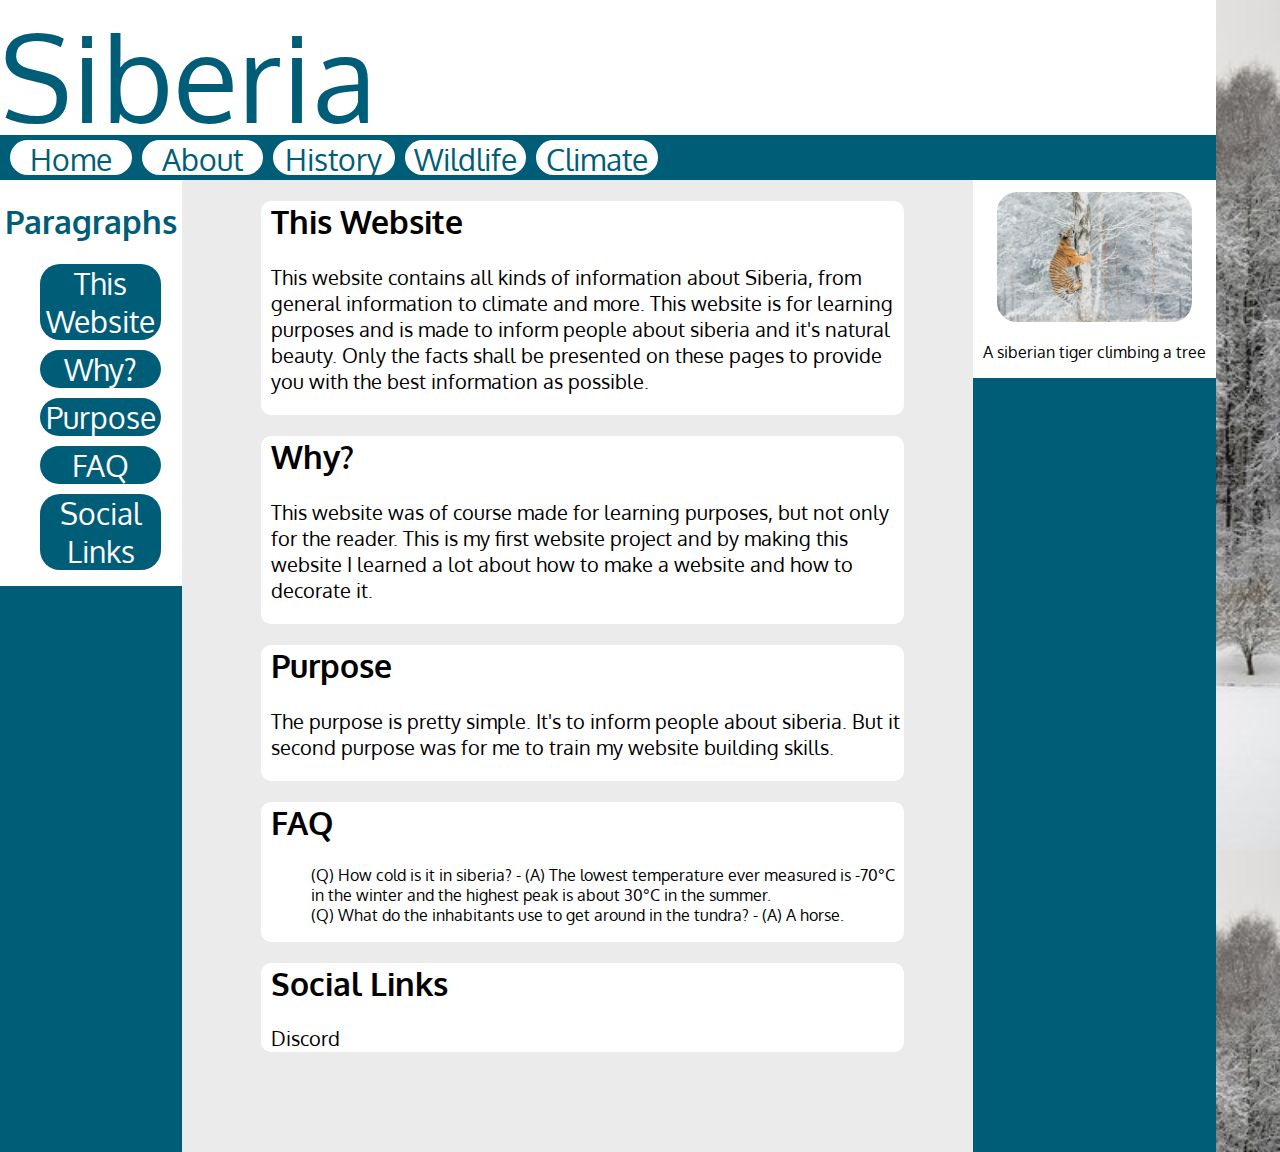
<file: index.html>
<!DOCTYPE html>
<html>

<head>
    <title>Siberia.Home</title>
    <link rel="stylesheet" type="text/css" href='CSS/les.CSS'>
    <link rel="icon" type="image/png" sizes="96x96" href="/favicon-96x96.png">
</head>
<body>
    <div id="boven">
        Siberia
    </div>

    <div id="Navigation">
        <a href="index.html">Home</a>
        <a href="about.html">About</a>
        <a href="history.html">History</a>
        <a href="wildlife.html">Wildlife</a>
        <a href="climate.html">Climate</a>
    </div>

    <div id="container">
        <div id="Menu">
        <h1>Paragraphs</h1>
            <ul>
                <li><a href="">This Website</a></li>
                <li><a href="">Why?</a></li>
                <li><a href="">Purpose</a></li>
                <li><a href="">FAQ</a></li>
                <li><a href="">Social Links</a></li>
            </ul>
        </div>

        <div id="Text">
            <div class="Paragraphs">
                <h1>This Website</h1>
                <p>This website contains all kinds of information about Siberia, from general information to climate and more.
                This website is for learning purposes and is made to inform people about siberia and it's natural beauty.
                Only the facts shall be presented on these pages to provide you with the best information as possible.</p>
            </div>
            <div class="Paragraphs">
                <h1>Why?</h1>
                <p>This website was of course made for learning purposes, but not only for the reader.
                This is my first website project and by making this website I learned a lot about how to make a website and how to decorate it.</p>
            </div>
            <div class="Paragraphs">
                <h1>Purpose</h1>
                <p>The purpose is pretty simple. It's to inform people about siberia.
                But it second purpose was for me to train my website building skills.</p>
            </div>
            <div class="Paragraphs">
                <h1>FAQ</h1>
                <ul>
                    <li>(Q) How cold is it in siberia? - (A) The lowest temperature ever measured is -70&deg;C in the winter and the highest peak is about 30&deg;C in the summer.</li>
                    <li>(Q) What do the inhabitants use to get around in the tundra? - (A) A horse.</li>
                </ul>
            </div>
            <div class="Paragraphs">
                <h1>Social Links</h1>
                <a href="">Discord</a>
            </div>
        </div>

        <div id="Fotos">
            <img src="SiberianTiger.jpg">
            <p>A siberian tiger climbing a tree</p>
        </div>
    </div>
</body>
</html>
</file>
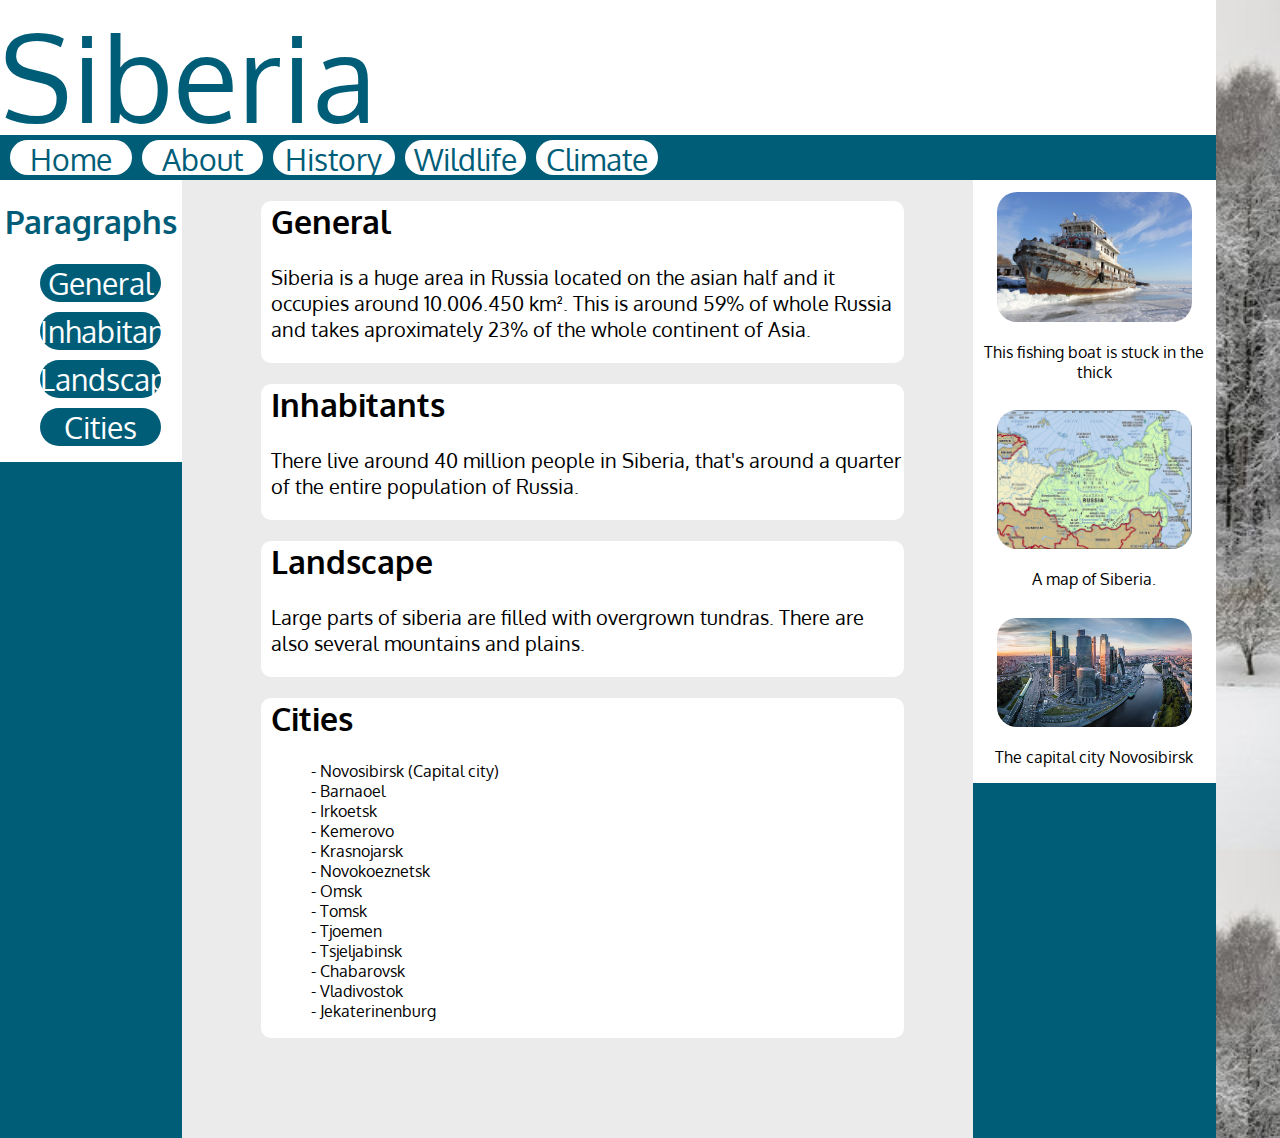
<file: about.html>
<!DOCTYPE html>
<html>

<head>
    <title>Siberia.About</title>
    <link rel="stylesheet" type="text/css" href='CSS/les.CSS'>
    <link rel="icon" type="image/png" sizes="96x96" href="/favicon-96x96.png">
</head>
<body>
    <div id="boven">
        Siberia
    </div>

    <div id="Navigation">
        <a href="index.html">Home</a>
        <a href="about.html">About</a>
        <a href="history.html">History</a>
        <a href="wildlife.html">Wildlife</a>
        <a href="climate.html">Climate</a>
    </div>

    <div id="container">
        <div id="Menu">
        <h1>Paragraphs</h1>
            <ul>
                <li><a href="">General</a></li>
                <li><a href="">Inhabitants</a></li>
                <li><a href="">Landscape</a></li>
                <li><a href="">Cities</a></li>
            </ul>
        </div>

        <div id="Text">
            <div class="Paragraphs">
                <h1>General</h1>
                <p>Siberia is a huge area in Russia located on the asian half and it occupies around 10.006.450 km&sup2;. 
                This is around 59% of whole Russia and takes aproximately 23% of the whole continent of Asia.</p>
            </div>
            <div class="Paragraphs">
                <h1>Inhabitants</h1>
                <p>There live around 40 million people in Siberia, that's around a quarter of the entire population of Russia.</p>
            </div>
            <div class="Paragraphs">
                <h1>Landscape</h1>
                <p>Large parts of siberia are filled with overgrown tundras. 
                There are also several mountains and plains.</p>
            </div>
            <div class="Paragraphs">
                <h1>Cities</h1>
                <ul>
                    <li>- Novosibirsk (Capital city)</li>
                    <li>- Barnaoel</li>
                    <li>- Irkoetsk</li>
                    <li>- Kemerovo</li>
                    <li>- Krasnojarsk</li>
                    <li>- Novokoeznetsk</li>
                    <li>- Omsk</li>
                    <li>- Tomsk</li>
                    <li>- Tjoemen</li>
                    <li>- Tsjeljabinsk</li>
                    <li>- Chabarovsk</li>
                    <li>- Vladivostok</li>
                    <li>- Jekaterinenburg</li>
                </ul>
            </div>
        </div>

        <div id="Fotos">
            <img src="siberiaboat.jpg">
            <p>This fishing boat is stuck in the thick</p>
            <img src="Siberiamap.jpg">
            <p>A map of Siberia.</p>
            <img src="Novosibirsk.jpg">
            <p>The capital city Novosibirsk</p>
        </div>
    </div>
</body>
</html>
</file>
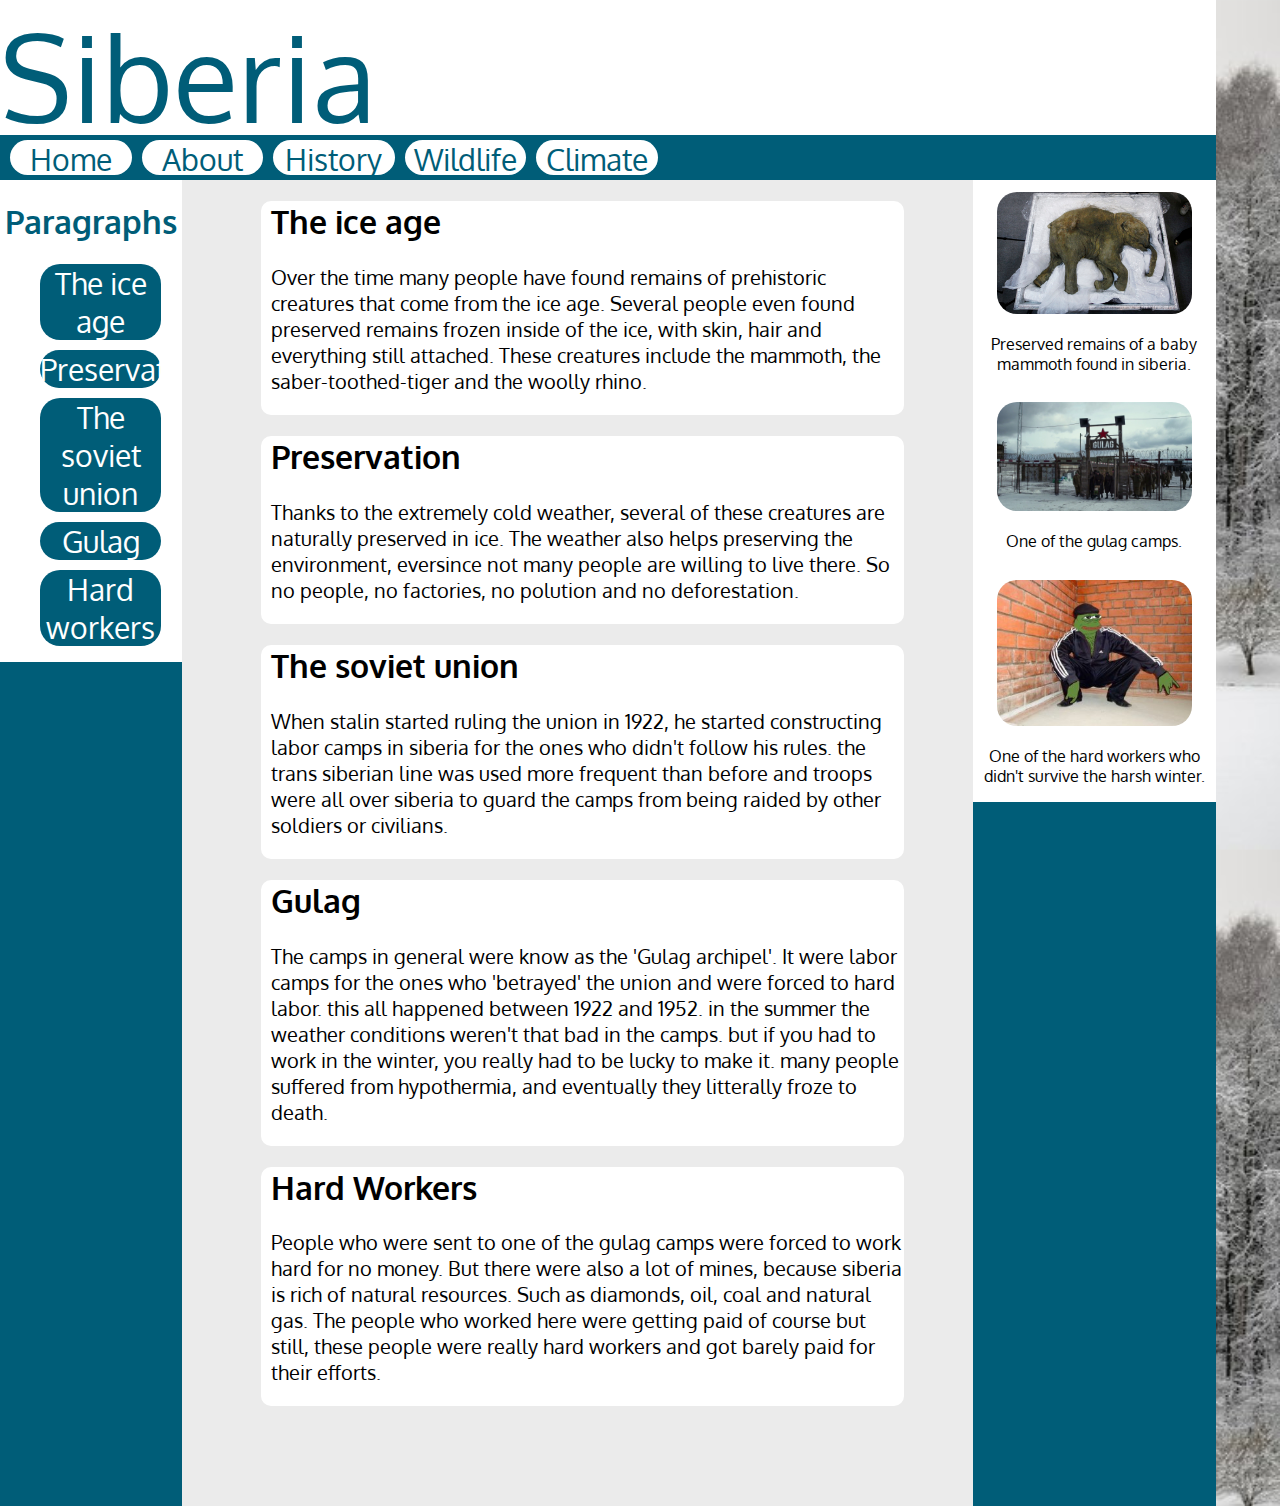
<file: history.html>
<!DOCTYPE html>
<html>

<head>
    <title>Siberia.History</title>
    <link rel="stylesheet" type="text/css" href='CSS/les.CSS'>
    <link rel="icon" type="image/png" sizes="96x96" href="/favicon-96x96.png">
</head>
<body>
    <div id="boven">
        Siberia
    </div>

    <div id="Navigation">
        <a href="index.html">Home</a>
        <a href="about.html">About</a>
        <a href="history.html">History</a>
        <a href="wildlife.html">Wildlife</a>
        <a href="climate.html">Climate</a>
    </div>

    <div id="container">
        <div id="Menu">
        <h1>Paragraphs</h1>
            <ul>
                <li><a href="">The ice age</a></li>
                <li><a href="">Preservation</a></li>
                <li><a href="">The soviet union</a></li>
                <li><a href="">Gulag</a></li>
                <li><a href="">Hard workers</a></li>
            </ul>
        </div>

        <div id="Text">
            <div class="Paragraphs">
                <h1>The ice age</h1>
                <p>Over the time many people have found remains of prehistoric creatures that come from the ice age.
                Several people even found preserved remains frozen inside of the ice, with skin, hair and everything still attached.
                These creatures include the mammoth, the saber-toothed-tiger and the woolly rhino.</p>
            </div>
            <div class="Paragraphs">
                <h1>Preservation</h1>
                <p>Thanks to the extremely cold weather, several of these creatures are naturally preserved in ice. 
                The weather also helps preserving the environment, eversince not many people are willing to live there.
                So no people, no factories, no polution and no deforestation.</p>
            </div>
            <div class="Paragraphs">
                <h1>The soviet union</h1>
                <p>When stalin started ruling the union in 1922, he started constructing labor camps in siberia for the ones who didn't follow his rules.
                the trans siberian line was used more frequent than before and troops were all over siberia to guard the camps from being raided by other soldiers or civilians.</p>
            </div>
            <div class="Paragraphs">
                <h1>Gulag</h1>
                <p>The camps in general were know as the 'Gulag archipel'. It were labor camps for the ones who 'betrayed' the union and were forced to hard labor.
                this all happened between 1922 and 1952. in the summer the weather conditions weren't that bad in the camps. 
                but if you had to work in the winter, you really had to be lucky to make it.
                many people suffered from hypothermia, and eventually they litterally froze to death.
                </p>
            </div>
            <div class="Paragraphs">
                <h1>Hard Workers</h1>
                <p>People who were sent to one of the gulag camps were forced to work hard for no money.
                But there were also a lot of mines, because siberia is rich of natural resources.
                Such as diamonds, oil, coal and natural gas. 
                The people who worked here were getting paid of course but still, these people were really hard workers and got barely paid for their efforts.
                </p>
            </div>
        </div>

        <div id="Fotos">
            <img src="babymammoth.jpg">
            <p>Preserved remains of a baby mammoth found in siberia.</p>
            <img src="gulag.jpg">
            <p>One of the gulag camps.</p>
            <img src="Slavpepe.jpg">
            <p>One of the hard workers who didn't survive the harsh winter.</p>
        </div>
    </div>
</body>
</html>
</file>
<file: CSS/les.CSS>
@import url('https://fonts.googleapis.com/css?family=Oxygen&display=swap');

body,html {
    height: 100%;
    margin: 0;
    font-family: 'Oxygen', sans-serif;

}

body {
    background-image: url(../wforest.jpg);
    background-size: 100%
}

#boven,#container,#Navigation {
    width: 95%;
}

#boven {
    background-color: rgb(255,255,255);
    height: 15%;
    color: rgb(0,93,120);
    font-size: 120px;
}

#Navigation {
    height: 5%;
    background-color: rgb(0,93,120);
    display: flex;
}

#Navigation a {
    background-color: rgb(255, 255, 255);
    display: block;
    text-decoration: none;
    font-size: 30px;
    border-radius: 20px;
    color: rgb(0,93,120);
    text-align: center;
    margin-top: 5px;
    margin-bottom: 5px;
    margin-left: 10px;
    width: 10%;
}

#Navigation a:hover{
    background-color: rgb(0,70,93);
    color: rgb(255,255,255);
}

#container {
    background-color: rgb(0,93,120);
    display: flex;
    }

#Menu {
    background-color: rgb(255, 255, 255);
    width: 15%;
    height: 100%;
    text-align: center;
    color: rgb(0,93,120);
}

#Text {
    background-color: rgb(235,235,235);
    width: 65%;
    height: 100%;
    padding-bottom: 100px;
}

#Fotos {
    background-color: rgb(255,255,255);
    width: 20%;
    height: 100%;
}

ul a {
    background-color: rgb(0,93,120);
    display: block;
    text-decoration: none;
    font-size: 30px;
    border-radius: 20px;
    color: rgb(255,255,255);
    text-align: center;
    margin-top: 10px;
    width: 85%;
}

ul a:hover{
    background-color: rgb(215,215,215);
    color: rgb(0, 70, 90);
}

ul {
    list-style: none;
}

#Fotos img {
    width: 80%;
    margin-left: 10%;
    margin-top: 5%;
    border-radius: 20px;
}

#Fotos p {
    text-align: center;
}

.Paragraphs p {
    font-size: 20px;
}

.Paragraphs {
    background-color: rgb(255,255,255);
    display: block;
    border-radius: 10px;
    width: 80%;
    margin-left: 10%;
    padding-left: 10px;
    padding-bottom: 1px;
}

.Paragraphs a {
    text-decoration: none;
    color: black;
    font-size: 20px;
}
</file>
